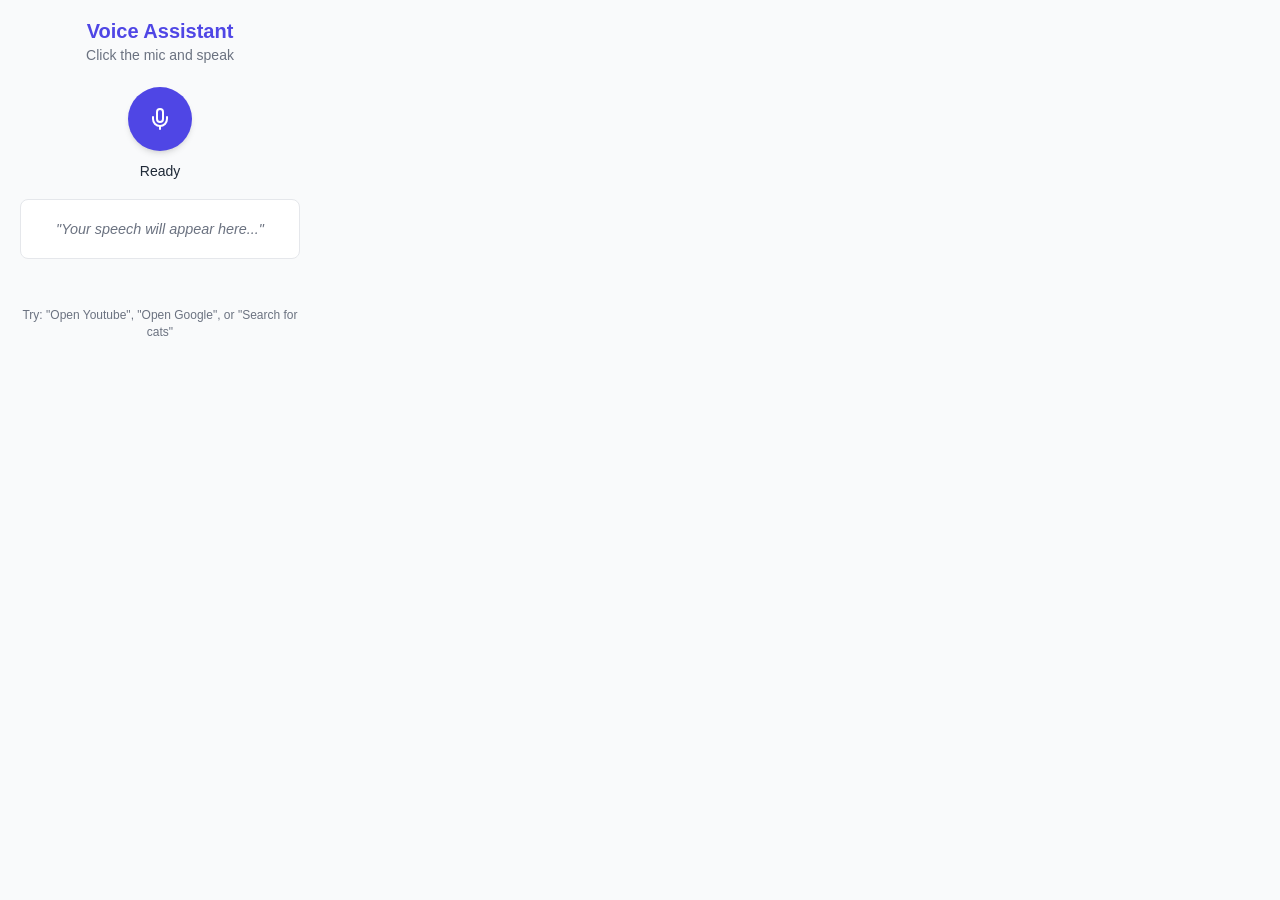
<file: extension/popup.html>
<!DOCTYPE html>
<html lang="en">
<head>
    <meta charset="UTF-8">
    <meta name="viewport" content="width=device-width, initial-scale=1.0">
    <title>Voice AI Assistant</title>
    <link rel="stylesheet" href="style.css">
</head>
<body>
    <div class="container">
        <header>
            <h1>Voice Assistant</h1>
            <p class="subtitle">Click the mic and speak</p>
        </header>

        <div class="main-content">
            <button id="mic-btn" class="mic-button">
                <svg xmlns="http://www.w3.org/2000/svg" width="24" height="24" viewBox="0 0 24 24" fill="none" stroke="currentColor" stroke-width="2" stroke-linecap="round" stroke-linejoin="round" class="lucide lucide-mic"><path d="M12 2a3 3 0 0 0-3 3v7a3 3 0 0 0 6 0V5a3 3 0 0 0-3-3Z"/><path d="M19 10v2a7 7 0 0 1-14 0v-2"/><line x1="12" x2="12" y1="19" y2="22"/></svg>
            </button>
            
            <div id="status" class="status">Ready</div>
            
            <div class="output-container">
                <p id="transcript" class="transcript">"Your speech will appear here..."</p>
            </div>
        </div>

        <div class="commands-hint">
            <p>Try: "Open Youtube", "Open Google", or "Search for cats"</p>
        </div>
    </div>
    <script src="popup.js"></script>
</body>
</html>
</file>
<file: extension/style.css>
/* style.css - Modern styling for the popup */

:root {
    --primary: #4f46e5;
    --primary-hover: #4338ca;
    --bg: #ffffff;
    --text: #1f2937;
    --text-muted: #6b7280;
    --shadow: 0 4px 6px -1px rgb(0 0 0 / 0.1), 0 2px 4px -2px rgb(0 0 0 / 0.1);
}

body {
    font-family: 'Inter', -apple-system, BlinkMacSystemFont, "Segoe UI", Roboto, Helvetica, Arial, sans-serif;
    margin: 0;
    padding: 0;
    width: 320px;
    background-color: #f9fafb;
    color: var(--text);
}

.container {
    padding: 20px;
    display: flex;
    flex-direction: column;
    align-items: center;
    text-align: center;
}

header h1 {
    margin: 0;
    font-size: 1.25rem;
    font-weight: 700;
    color: var(--primary);
}

.subtitle {
    margin: 4px 0 0;
    font-size: 0.875rem;
    color: var(--text-muted);
}

.main-content {
    margin: 24px 0;
    width: 100%;
    display: flex;
    flex-direction: column;
    align-items: center;
}

.mic-button {
    width: 64px;
    height: 64px;
    border-radius: 50%;
    border: none;
    background-color: var(--primary);
    color: white;
    cursor: pointer;
    display: flex;
    align-items: center;
    justify-content: center;
    transition: all 0.2s ease;
    box-shadow: var(--shadow);
    margin-bottom: 12px;
}

.mic-button:hover {
    background-color: var(--primary-hover);
    transform: scale(1.05);
}

.mic-button:active {
    transform: scale(0.95);
}

.mic-button.listening {
    background-color: #ef4444;
    animation: pulse 1.5s infinite;
}

@keyframes pulse {
    0% { box-shadow: 0 0 0 0 rgba(239, 68, 68, 0.7); }
    70% { box-shadow: 0 0 0 15px rgba(239, 68, 68, 0); }
    100% { box-shadow: 0 0 0 0 rgba(239, 68, 68, 0); }
}

.status {
    font-size: 0.875rem;
    font-weight: 500;
    margin-bottom: 16px;
    min-height: 1.25rem;
}

.output-container {
    background-color: white;
    border-radius: 8px;
    padding: 12px;
    width: 100%;
    box-sizing: border-box;
    border: 1px solid #e5e7eb;
    min-height: 60px;
    display: flex;
    align-items: center;
    justify-content: center;
}

.transcript {
    margin: 0;
    font-style: italic;
    color: var(--text-muted);
    font-size: 0.9rem;
    word-break: break-word;
}

.commands-hint {
    margin-top: 12px;
    font-size: 0.75rem;
    color: var(--text-muted);
    line-height: 1.4;
}
</file>
